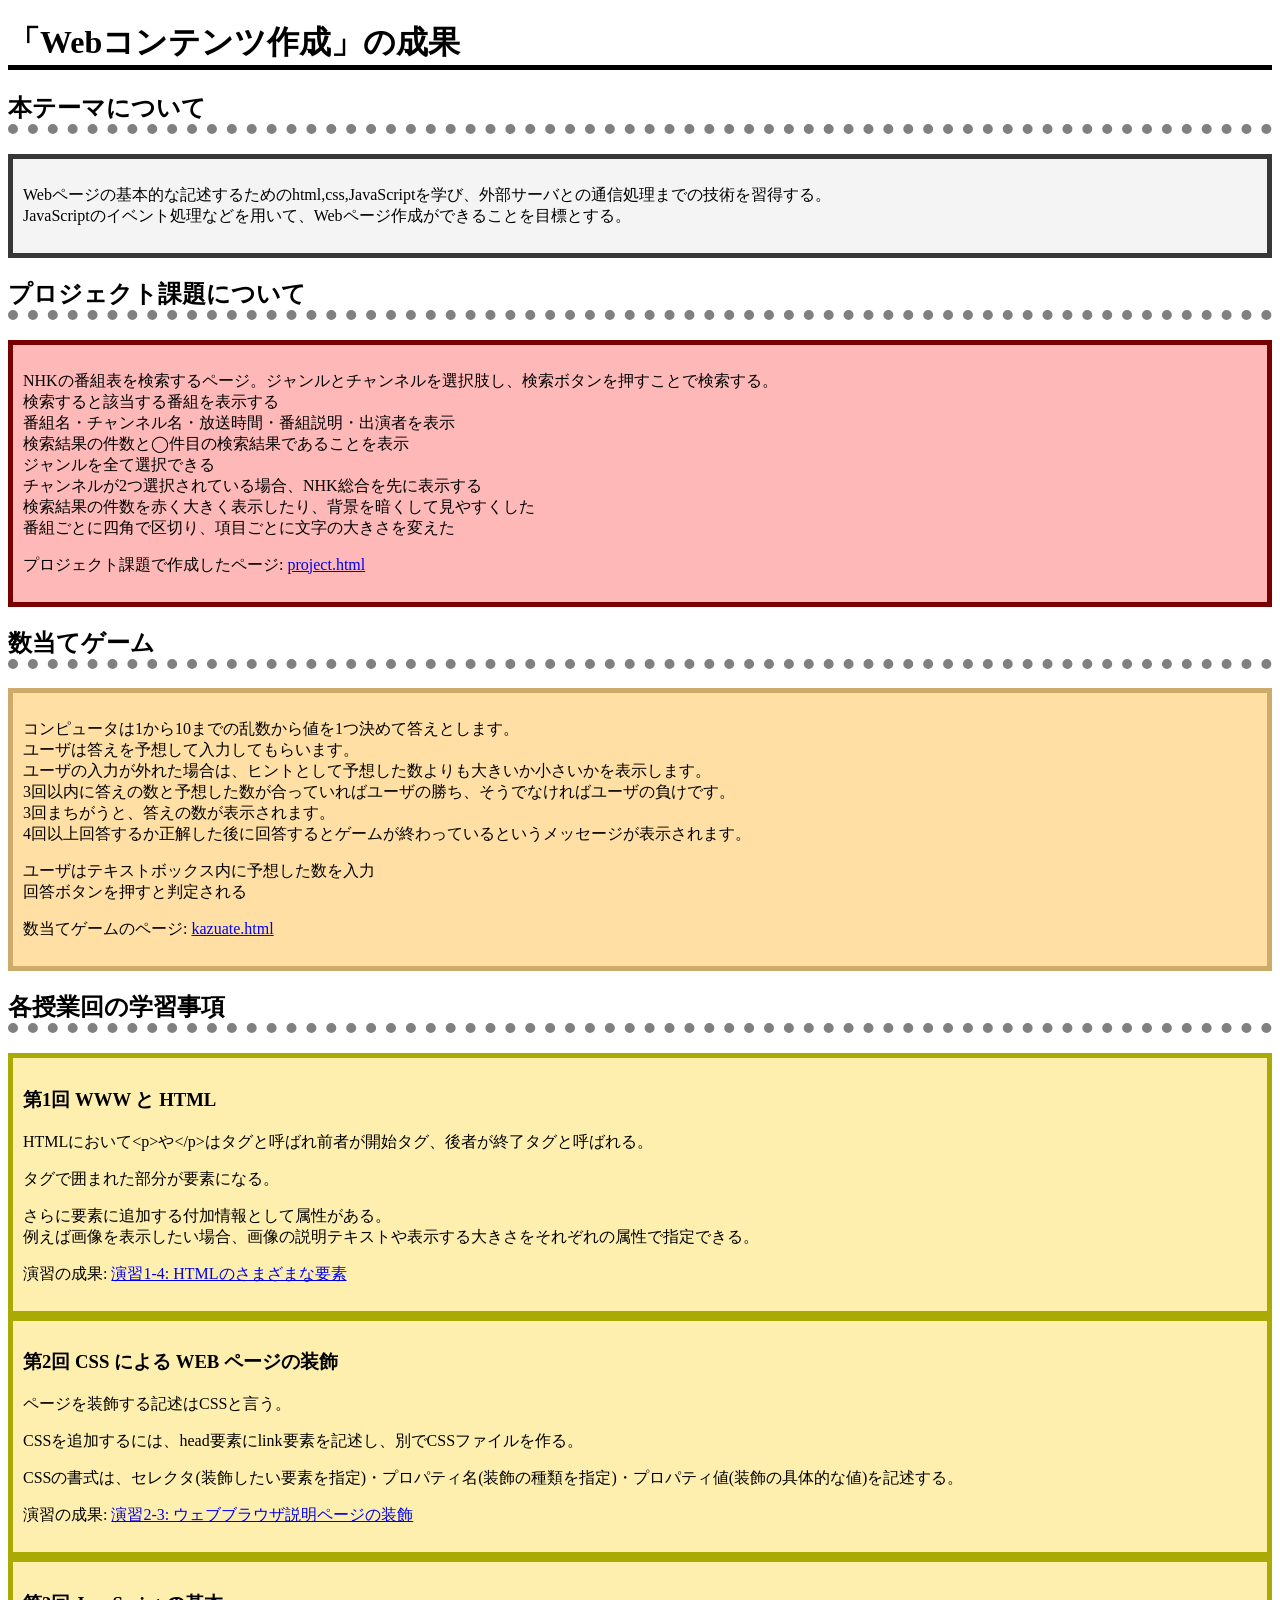
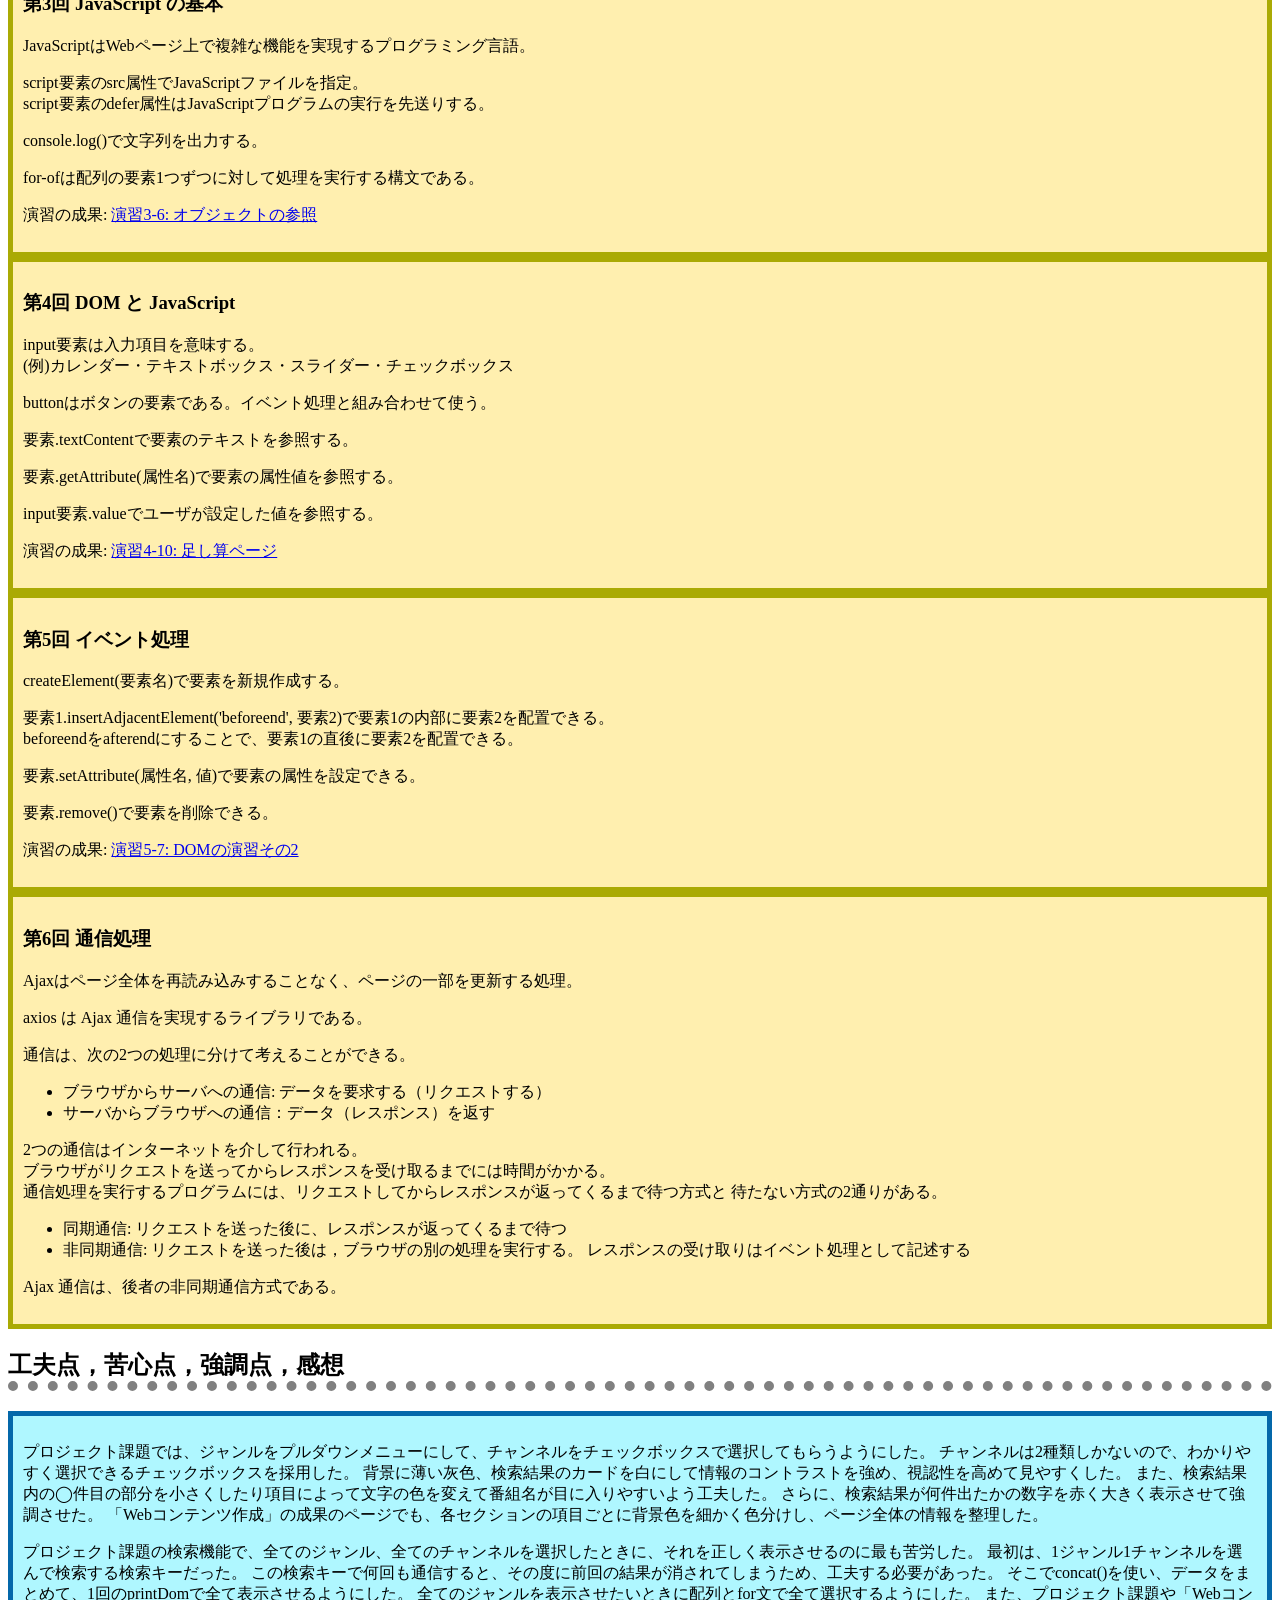
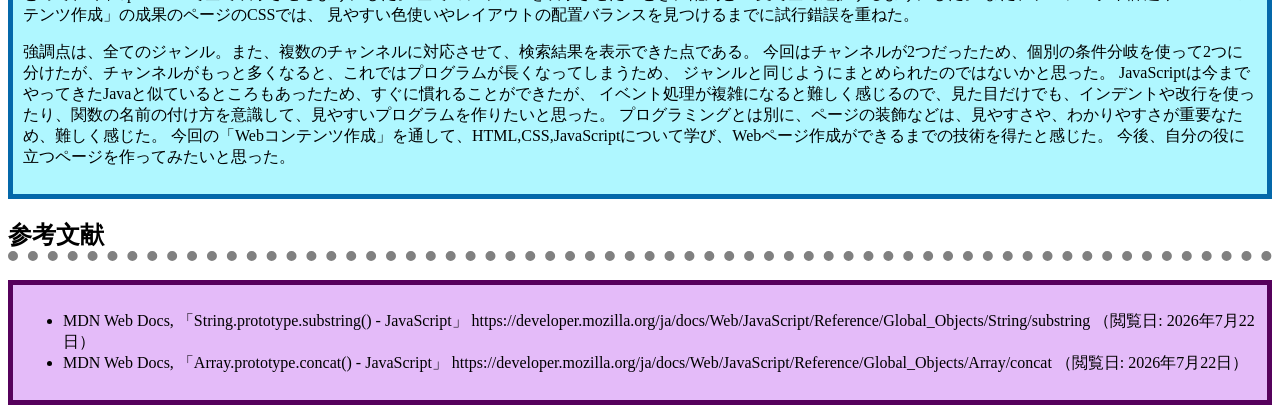
<file: index.html>
<!DOCTYPE html>
<html>
  <head>
    <meta charset="utf-8">
    <title>My test page</title>
    <link rel="stylesheet" href="index.css">
  </head>
  <body>
    <h1>「Webコンテンツ作成」の成果</h1>
    <div class="theme">
      <h2>本テーマについて</h2>
      <div>
        <p>Webページの基本的な記述するためのhtml,css,JavaScriptを学び、外部サーバとの通信処理までの技術を習得する。<br>
        JavaScriptのイベント処理などを用いて、Webページ作成ができることを目標とする。</p>
      </div>
    </div>
    <div class="kadai">
      <h2>プロジェクト課題について</h2>
      <div>
        <p>NHKの番組表を検索するページ。ジャンルとチャンネルを選択肢し、検索ボタンを押すことで検索する。<br>
          検索すると該当する番組を表示する<br>
          番組名・チャンネル名・放送時間・番組説明・出演者を表示<br>
          検索結果の件数と◯件目の検索結果であることを表示<br>
          ジャンルを全て選択できる<br>
          チャンネルが2つ選択されている場合、NHK総合を先に表示する<br>
          検索結果の件数を赤く大きく表示したり、背景を暗くして見やすくした<br>
          番組ごとに四角で区切り、項目ごとに文字の大きさを変えた<br>
        </p>
        <p>プロジェクト課題で作成したページ:
          <a
			    href="project.html"
				  title="project.html"
				  target="_blank">project.html
          </a>
        </p>
      </div>
    </div>
    <div class="kazu">
      <h2>数当てゲーム</h2>
      <div>
        <p>コンピュータは1から10までの乱数から値を1つ決めて答えとします。<br>
          ユーザは答えを予想して入力してもらいます。<br>
          ユーザの入力が外れた場合は、ヒントとして予想した数よりも大きいか小さいかを表示します。<br>
          3回以内に答えの数と予想した数が合っていればユーザの勝ち、そうでなければユーザの負けです。<br>
          3回まちがうと、答えの数が表示されます。<br>
          4回以上回答するか正解した後に回答するとゲームが終わっているというメッセージが表示されます。
        </p>
        <p>ユーザはテキストボックス内に予想した数を入力<br>回答ボタンを押すと判定される</p>
        <p>数当てゲームのページ:
          <a 
				    href="kazuate.html"
				    title="数当てゲーム"
				    target="_blank">kazuate.html
          </a>
        </p>
      </div>
    </div>
    <div class="jyugyou">
      <h2>各授業回の学習事項</h2>
      <div>
        <h3>第1回 WWW と HTML</h3>
        <p>HTMLにおいて&lt;p&gt;や&lt;/p&gt;はタグと呼ばれ前者が開始タグ、後者が終了タグと呼ばれる。</p>
        <p>タグで囲まれた部分が要素になる。</p>
        <p>さらに要素に追加する付加情報として属性がある。<br>例えば画像を表示したい場合、画像の説明テキストや表示する大きさをそれぞれの属性で指定できる。</p>
        <p>演習の成果:
          <a 
				    href="practice-html/elements.html"
				    title="演習1-4: HTMLのさまざまな要素"
				    target="_blank">演習1-4: HTMLのさまざまな要素
          </a>
        </p>
      </div>
      <div>
        <h3>第2回 CSS による WEB ページの装飾</h3>
        <p>ページを装飾する記述はCSSと言う。</p>
        <p>CSSを追加するには、head要素にlink要素を記述し、別でCSSファイルを作る。</p>
        <p>CSSの書式は、セレクタ(装飾したい要素を指定)・プロパティ名(装飾の種類を指定)・プロパティ値(装飾の具体的な値)を記述する。</p>
        <p>演習の成果:
          <a 
				    href="practice-css/browser-intro.html"
				    title="演習2-3: ウェブブラウザ説明ページの装飾"
				    target="_blank">演習2-3: ウェブブラウザ説明ページの装飾
          </a>
        </p>
      </div>
      <div>
        <h3>第3回 JavaScript の基本</h3>
        <p>JavaScriptはWebページ上で複雑な機能を実現するプログラミング言語。</p>
        <p>script要素のsrc属性でJavaScriptファイルを指定。<br>script要素のdefer属性はJavaScriptプログラムの実行を先送りする。</p>
        <p>console.log()で文字列を出力する。</p>
        <p>for-ofは配列の要素1つずつに対して処理を実行する構文である。</p>
        <p>演習の成果:
          <a 
				    href="practice-js/obj-practice.html"
				    title="演習3-6: オブジェクトの参照"
				    target="_blank">演習3-6: オブジェクトの参照
          </a>
        </p>
      </div>
      <div>
        <h3>第4回 DOM と JavaScript</h3>
        <p>input要素は入力項目を意味する。<br>
          (例)カレンダー・テキストボックス・スライダー・チェックボックス
        </p>
        <p>buttonはボタンの要素である。イベント処理と組み合わせて使う。</p>
        <p>要素.textContentで要素のテキストを参照する。</p>
        <p>要素.getAttribute(属性名)で要素の属性値を参照する。</p>
        <p>input要素.valueでユーザが設定した値を参照する。</p>

        <p>演習の成果:
          <a 
				    href="practice-eventdom/tashizan.html"
				    title="演習4-10: 演習4-10: 足し算ページ "
				    target="_blank">演習4-10: 足し算ページ
          </a>
        </p>
      </div>
      <div>
         <h3>第5回 イベント処理</h3>
         <p>createElement(要素名)で要素を新規作成する。</p>
         <p>要素1.insertAdjacentElement('beforeend', 要素2)で要素1の内部に要素2を配置できる。<br>
          beforeendをafterendにすることで、要素1の直後に要素2を配置できる。</p>
          <p>要素.setAttribute(属性名, 値)で要素の属性を設定できる。</p>
          <p>要素.remove()で要素を削除できる。</p>
         <p>演習の成果:
          <a 
				    href="practice-dom2/dom2-exercise.html"
				    title="演習5-7: 演習5-7: DOMの演習その2 "
				    target="_blank">演習5-7: DOMの演習その2
          </a>
        </p>
      </div>
      <div>
         <h3>第6回 通信処理</h3>
         <p>Ajaxはページ全体を再読み込みすることなく、ページの一部を更新する処理。</p>
         <p>axios は Ajax 通信を実現するライブラリである。</p>
         <p>通信は、次の2つの処理に分けて考えることができる。</p>
         <ul>
          <li>ブラウザからサーバへの通信: データを要求する（リクエストする）</li>
          <li>サーバからブラウザへの通信：データ（レスポンス）を返す</li>
         </ul>
         <p>2つの通信はインターネットを介して行われる。<br>
          ブラウザがリクエストを送ってからレスポンスを受け取るまでには時間がかかる。<br>
          通信処理を実行するプログラムには、リクエストしてからレスポンスが返ってくるまで待つ方式と
          待たない方式の2通りがある。</p>
          <ul>
          <li>同期通信: リクエストを送った後に、レスポンスが返ってくるまで待つ</li>
          <li>非同期通信: リクエストを送った後は，ブラウザの別の処理を実行する。
            レスポンスの受け取りはイベント処理として記述する</li>
         </ul>
         <p>Ajax 通信は、後者の非同期通信方式である。</p>
      </div>
    </div>
    <div class="kansou">
      <h2>工夫点，苦心点，強調点，感想</h2>
      <div>
        <p>
          プロジェクト課題では、ジャンルをプルダウンメニューにして、チャンネルをチェックボックスで選択してもらうようにした。
          チャンネルは2種類しかないので、わかりやすく選択できるチェックボックスを採用した。
          背景に薄い灰色、検索結果のカードを白にして情報のコントラストを強め、視認性を高めて見やすくした。
          また、検索結果内の◯件目の部分を小さくしたり項目によって文字の色を変えて番組名が目に入りやすいよう工夫した。
          さらに、検索結果が何件出たかの数字を赤く大きく表示させて強調させた。
          「Webコンテンツ作成」の成果のページでも、各セクションの項目ごとに背景色を細かく色分けし、ページ全体の情報を整理した。
        </p>
        <p>
          プロジェクト課題の検索機能で、全てのジャンル、全てのチャンネルを選択したときに、それを正しく表示させるのに最も苦労した。
          最初は、1ジャンル1チャンネルを選んで検索する検索キーだった。
          この検索キーで何回も通信すると、その度に前回の結果が消されてしまうため、工夫する必要があった。
          そこでconcat()を使い、データをまとめて、1回のprintDomで全て表示させるようにした。
          全てのジャンルを表示させたいときに配列とfor文で全て選択するようにした。
          また、プロジェクト課題や「Webコンテンツ作成」の成果のページのCSSでは、
          見やすい色使いやレイアウトの配置バランスを見つけるまでに試行錯誤を重ねた。
        </p>
        <p>
          強調点は、全てのジャンル。また、複数のチャンネルに対応させて、検索結果を表示できた点である。
          今回はチャンネルが2つだったため、個別の条件分岐を使って2つに分けたが、チャンネルがもっと多くなると、これではプログラムが長くなってしまうため、
          ジャンルと同じようにまとめられたのではないかと思った。
          JavaScriptは今までやってきたJavaと似ているところもあったため、すぐに慣れることができたが、
          イベント処理が複雑になると難しく感じるので、見た目だけでも、インデントや改行を使ったり、関数の名前の付け方を意識して、見やすいプログラムを作りたいと思った。
          プログラミングとは別に、ページの装飾などは、見やすさや、わかりやすさが重要なため、難しく感じた。
          今回の「Webコンテンツ作成」を通して、HTML,CSS,JavaScriptについて学び、Webページ作成ができるまでの技術を得たと感じた。
          今後、自分の役に立つページを作ってみたいと思った。
        </p>
      </div>
    </div>
    <div class="sankou">
      <h2>参考文献</h2>
      <div>
        <ul>
          <li>
            MDN Web Docs, 「String.prototype.substring() - JavaScript」
            https://developer.mozilla.org/ja/docs/Web/JavaScript/Reference/Global_Objects/String/substring
            （閲覧日: 2026年7月22日）
          </li>
          <li>
            MDN Web Docs, 「Array.prototype.concat() - JavaScript」
            https://developer.mozilla.org/ja/docs/Web/JavaScript/Reference/Global_Objects/Array/concat
            （閲覧日: 2026年7月22日）
          </li>
        </ul>
      </div>
    </div>
  </body>
</html>
</file>
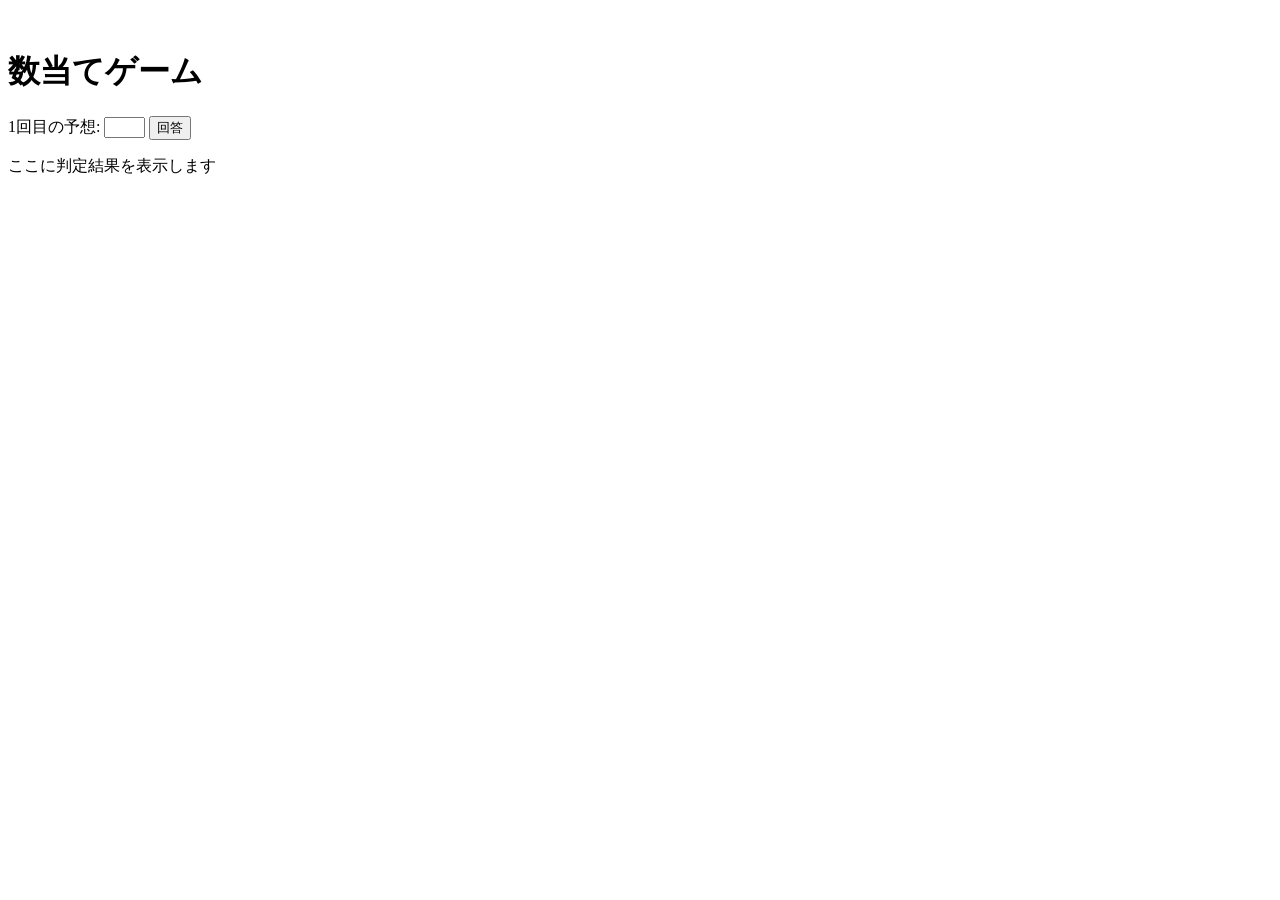
<file: kazuate.html>
<!-- 課題4-1: 数当てゲーム -->

<!DOCTYPE html>
<html>
  <head>
    <meta charset="utf-8">
    <title>数当てゲーム</title>
    <script src="kazuate.js" defer></script>
  </head>

　　<body>
    <h1>数当てゲーム</h1>
    <p>
        <span id="kaisu">1</span>回目の予想: 
        <!-- ここにテキストボックスとボタンを設置 -->
        <input type="text" name="yosou" id="left" size="3">
        <button id="kaitou">回答</button>
    </p>
    <p id="result">ここに判定結果を表示します</p>
</html>
</file>
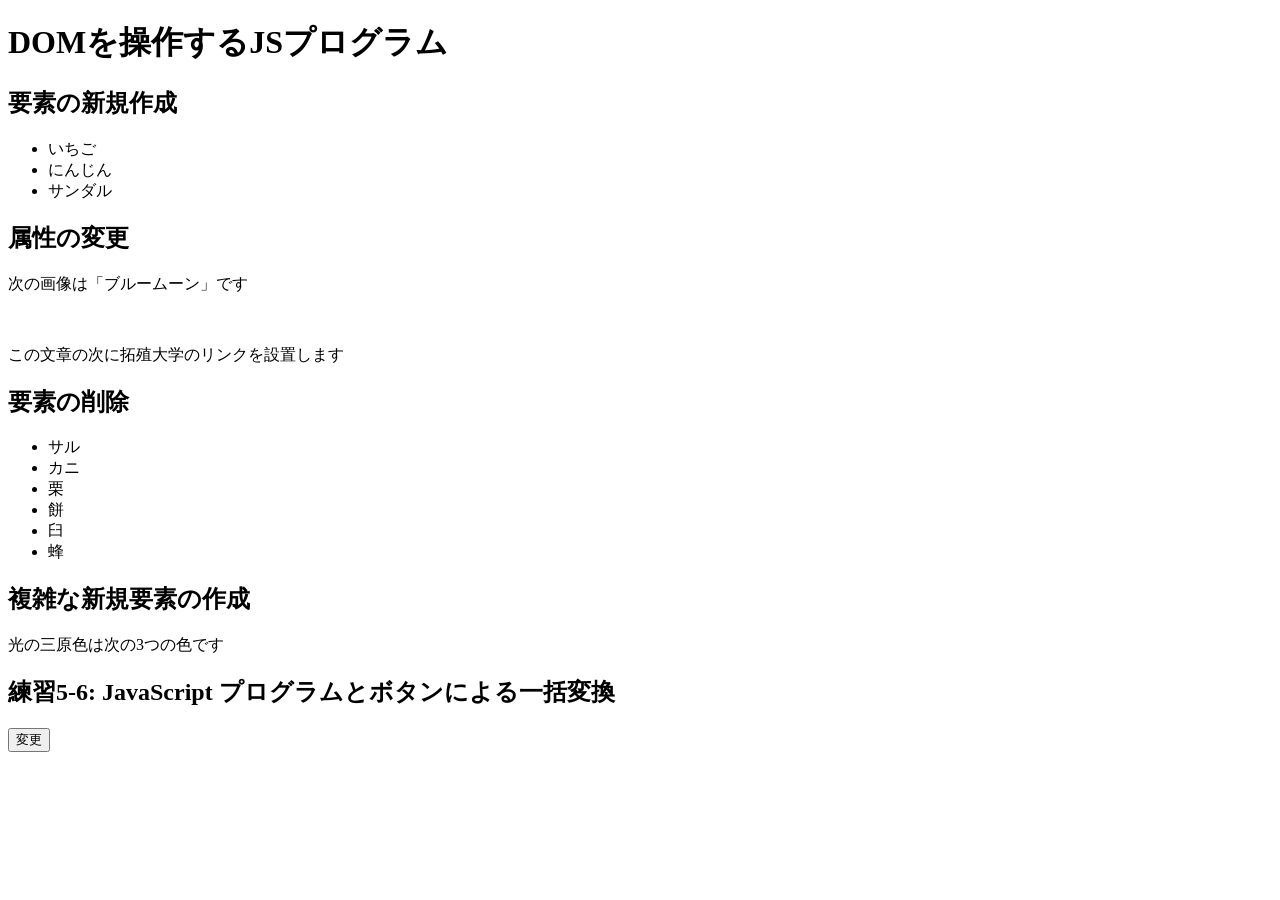
<file: practice-dom2/dom2-intro.html>
<!DOCTYPE html>
<html>
  <head>
    <title>DOMを操作するJSプログラム</title>
	<script src="dom2-intro.js" defer></script>
  </head>

  <body>
	  <h1>DOMを操作するJSプログラム</h1>

	  <h2>要素の新規作成</h2>
	  <ul id="kazoeuta">
		<li>いちご</li>
		<li>にんじん</li>
		<li>サンダル</li>
	  </ul>

	  <h2>属性の変更</h2>
	  <p>次の画像は「ブルームーン」です</p>
	  <img id="bluemoon">

	  <p id="takudai">この文章の次に拓殖大学のリンクを設置します</p>


	  <h2>要素の削除</h2>
	  <ul id="kassen">
		  <li>サル</li>
		  <li>カニ</li>
		  <li>栗</li>
		  <li id="mochi">餅</li>
		  <li>臼</li>
		  <li>蜂</li>
	  </ul>

	  <h2 id="fukuzatu">複雑な新規要素の作成</h2>
	  <p id="primary">光の三原色は次の3つの色です</p>

	  <h2>練習5-6: JavaScript プログラムとボタンによる一括変換</h2>
	  <button id="henkou">変更</button>

  </body>
</html>
</file>
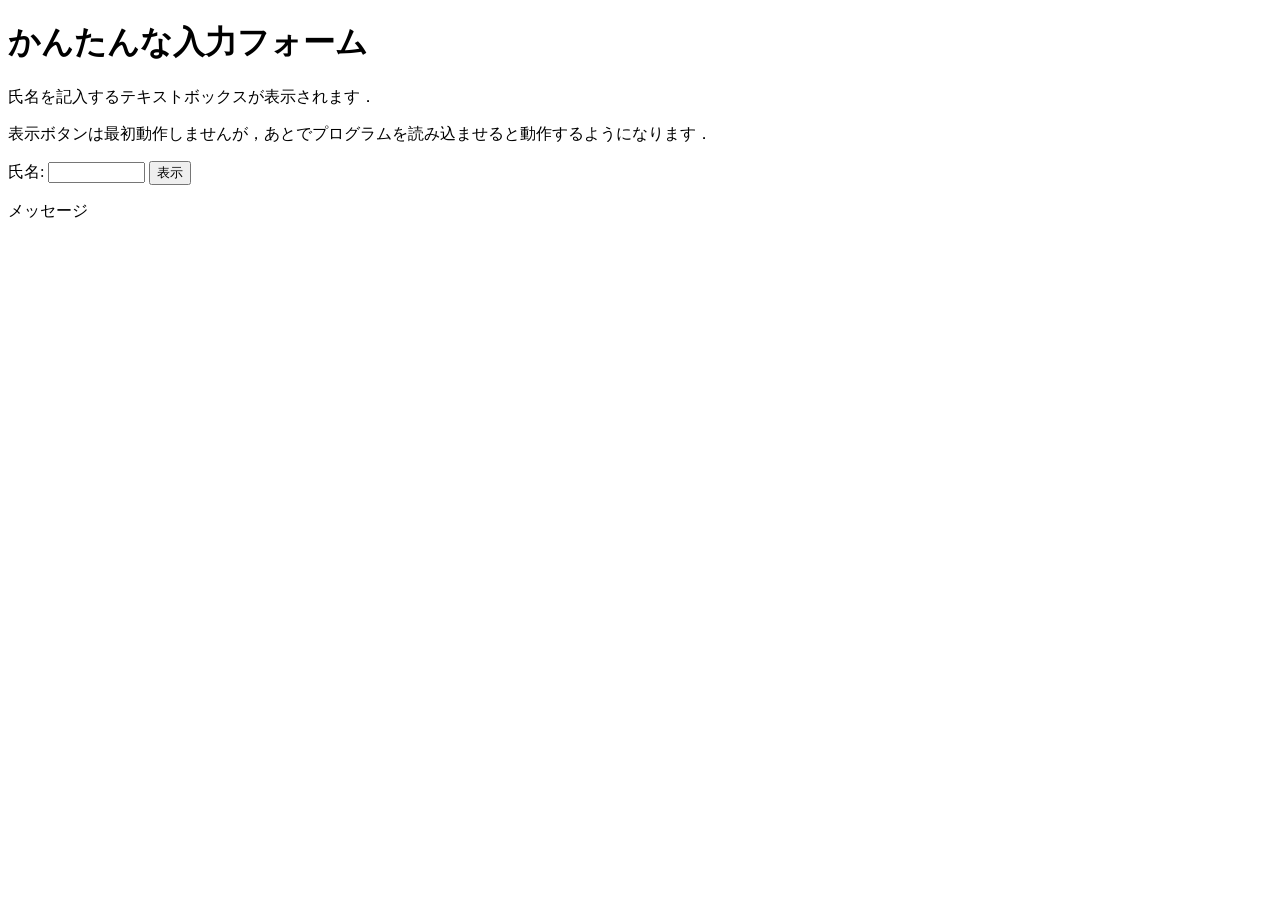
<file: practice-eventdom/input-demo.html>
<!DOCTYPE html>
<html>
  <head>
    <title>かんたんな入力フォーム</title>
    <script src="input-demo.js" defer></script>
  </head>

  <body>
    <h1>かんたんな入力フォーム</h1>
	<p>氏名を記入するテキストボックスが表示されます．</p>
	<p>表示ボタンは最初動作しませんが，あとでプログラムを読み込ませると動作するようになります．</p>
	<label for="shimei">氏名: </label>
	<input type="text" name="shimei" size="10" id="shimei">
	<button id="print">表示</button>
	<p id="message">メッセージ</p>
  </body>
</html>
</file>
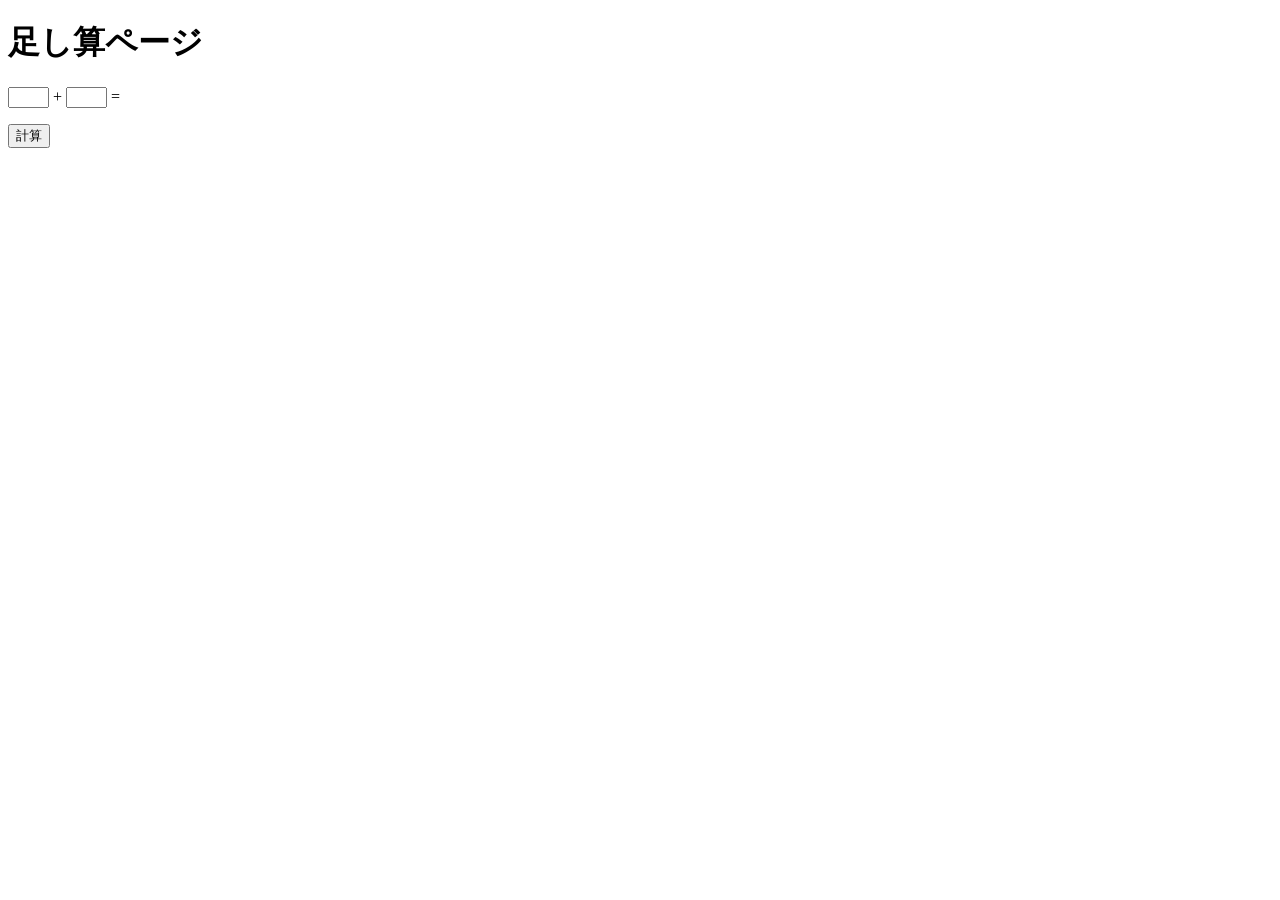
<file: practice-eventdom/tashizan.html>
<!DOCTYPE html>
<html>
  <head>
    <title>足し算ページ</title>
	<script src="tashizan.js" defer></script>
  </head>

  <body>
    <h1>足し算ページ</h1>
	<p>
	<input type="text" name="left" id="left" size="3">
	+
	<input type="text" name="right" id="right" size="3">
	=
	<span id="answer"></span>
	</p>
	<button id="calc">計算</button>
  </body>
</html>
</file>
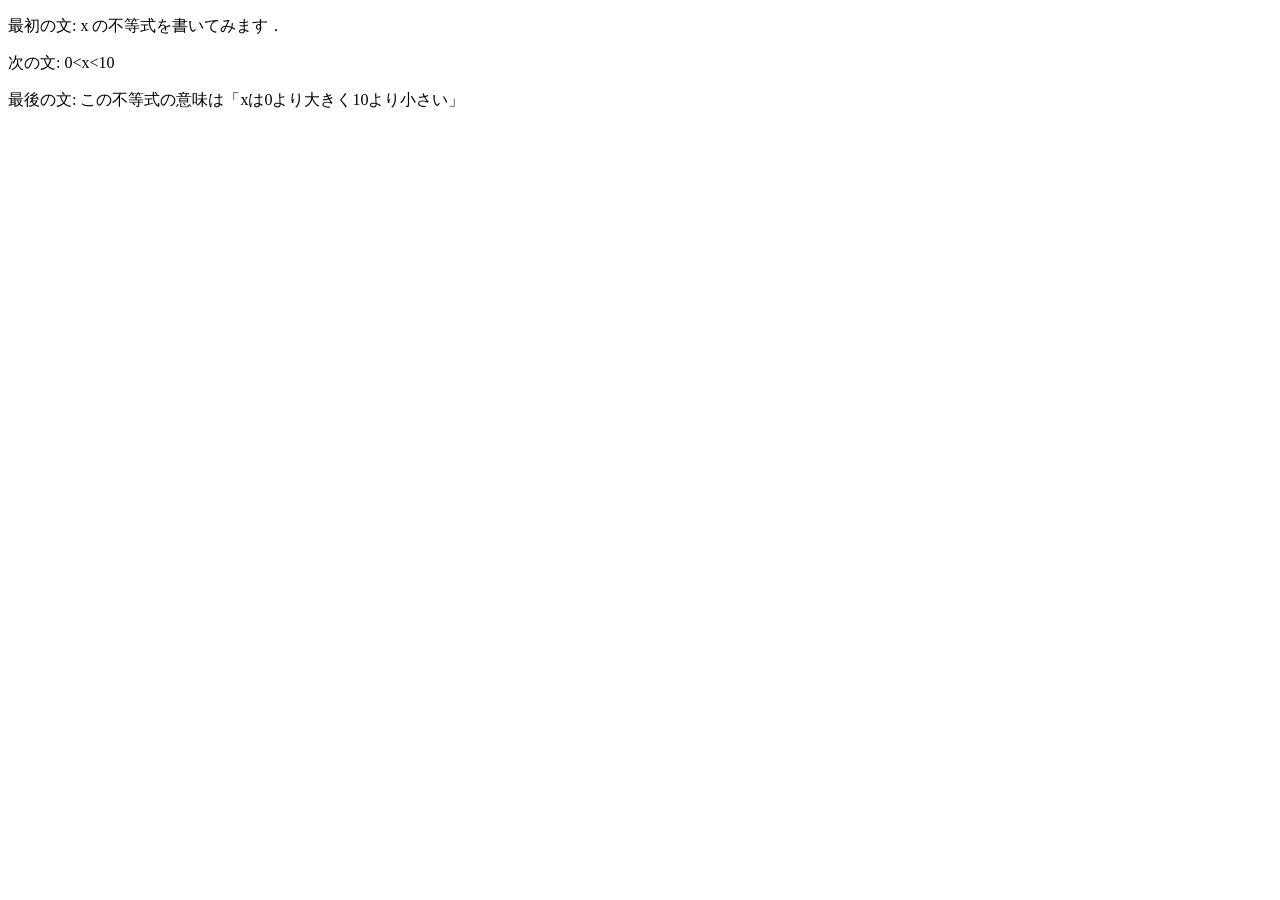
<file: practice-html/structure.html>
<!DOCTYPE html>
<html>
  <head>
    <meta charset="utf-8">
    <title>演習1-3</title>
  </head>
  <body>
   <p>最初の文: x の不等式を書いてみます．</p>
   <p>次の文: 0&lt;x&lt;10</p>
   <p>最後の文: この不等式の意味は「xは0より大きく10より小さい」</p>

<!--<p>これは不要な文章です．</p>-->
  </body>
</html>
</file>
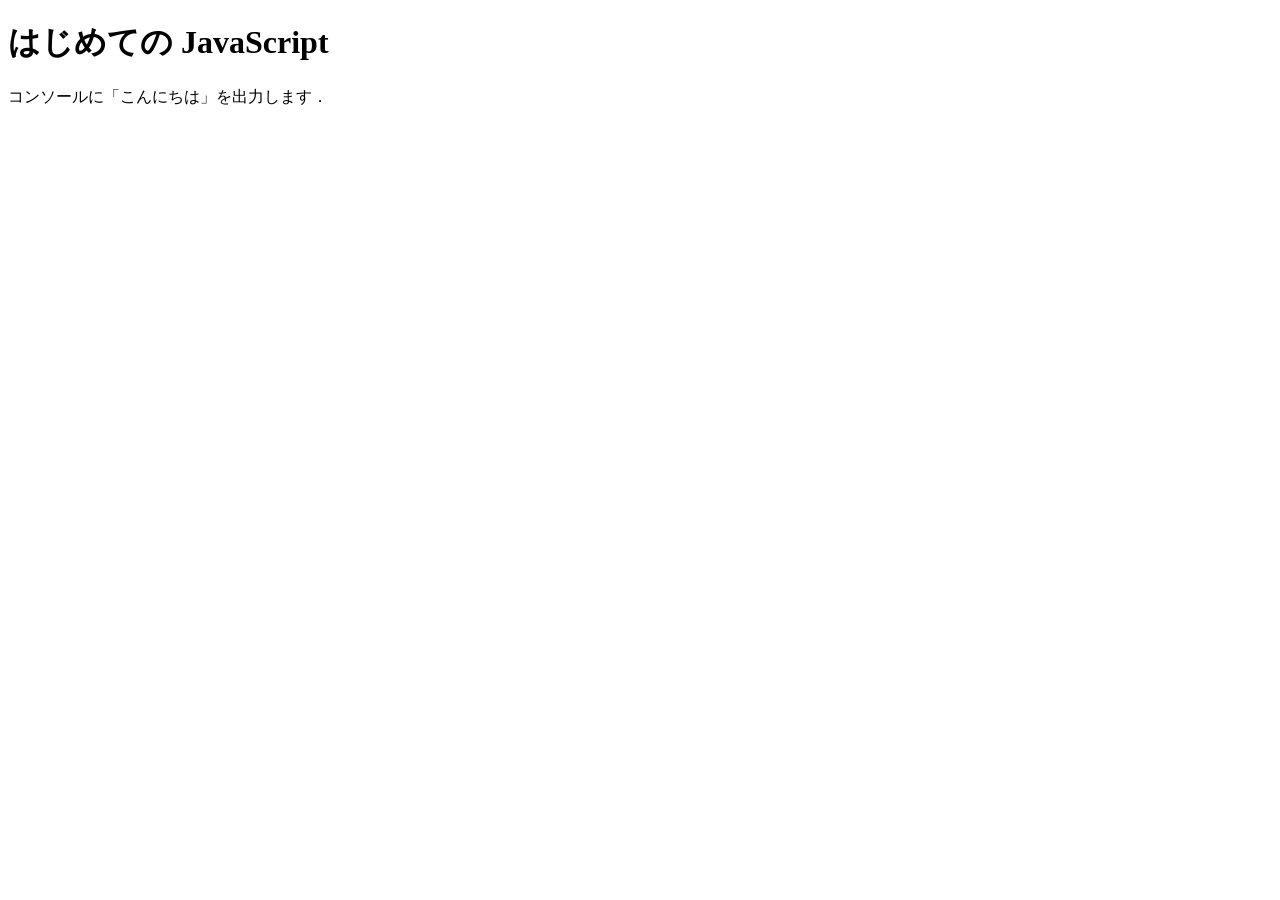
<file: practice-js/jsintro.html>
<!DOCTYPE html>
<html>
  <head>
    <meta charset="utf-8">
    <title>はじめての JavaScript</title>

    <script src="hello.js" defer></script>
  </head>

  <body>
    <h1>はじめての JavaScript</h1>

    <p>コンソールに「こんにちは」を出力します．</p>
  </body>
</html>
</file>
<file: index.css>
h1 {
    border-bottom: 5px solid black;
}
h2 {
    border-bottom: 10px dotted gray;
}
.theme > div{
    padding: 10px;
    border: 5px solid rgb(56, 55, 55);
    background-color: rgba(214, 214, 214, 0.277);
}
.kadai > div{
    padding: 10px;
    border: 5px solid rgb(121, 0, 0);
    background-color: rgba(255, 0, 0, 0.277);
}
.kazu > div{
    padding: 10px;
    border: 5px solid rgba(117, 76, 0, 0.358);
    background-color: rgba(255, 166, 0, 0.358);
}
.jyugyou > div {
    padding: 10px;
    border: 5px solid rgb(170, 170, 4);
	background-color: #ffefaf;
}
.kansou > div {
    padding: 10px;
    border: 5px solid rgb(4, 104, 170);
	background-color: #aff7ff;
}
.sankou > div {
    padding: 10px;
    border: 5px solid rgb(86, 1, 92);
	background-color: #e4bbf9;
}
</file>
